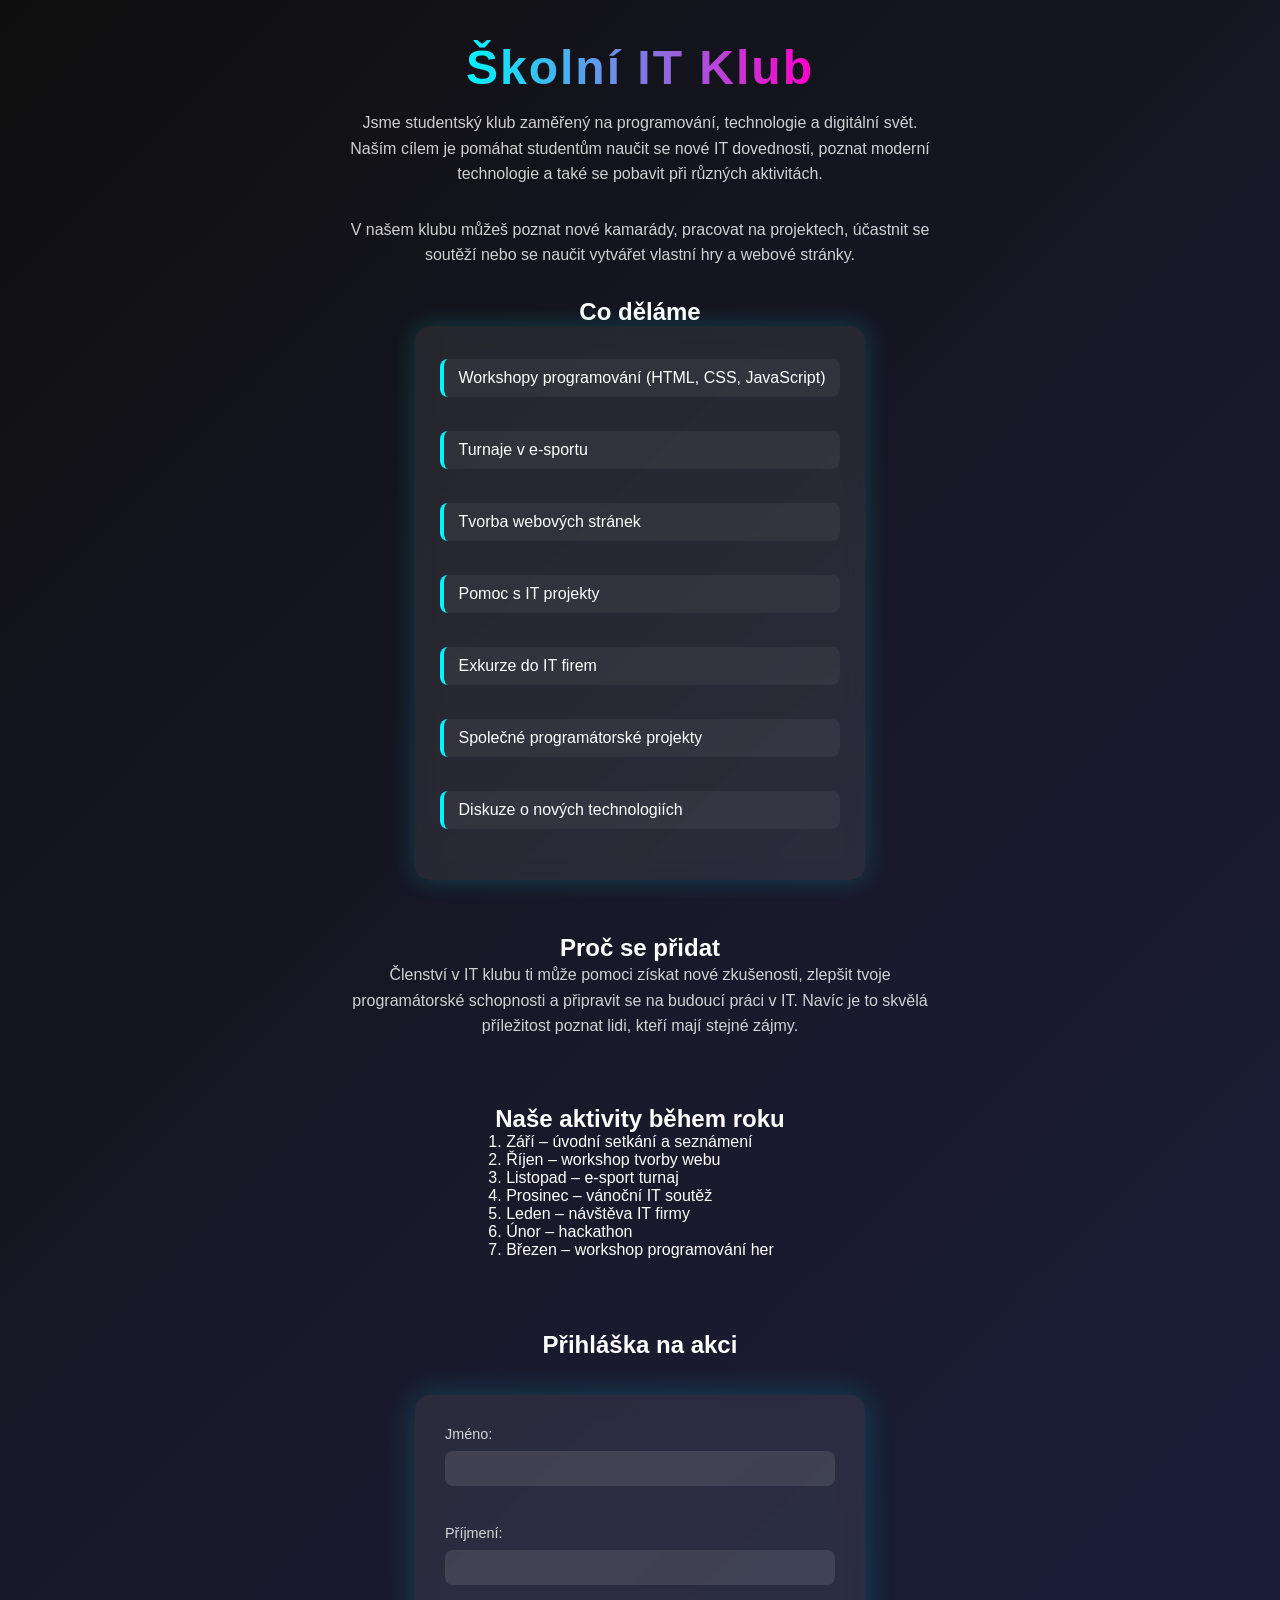
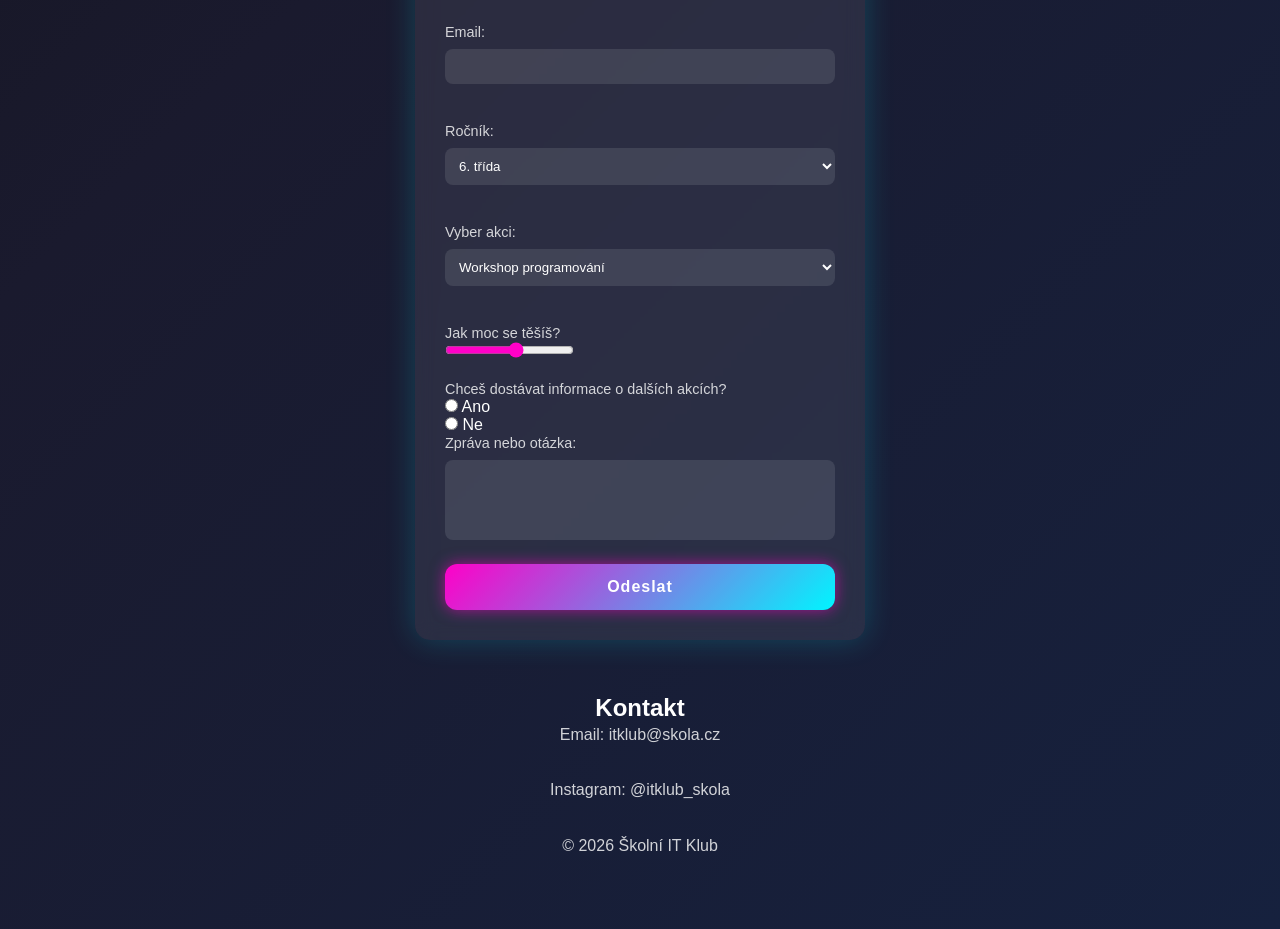
<file: index.html>
<!DOCTYPE html>
<html>
<head>
<meta charset="utf-8">
<title>Školní IT Klub</title>
<link rel="stylesheet" href="style.css">
</head>

<body>

<h1>Školní IT Klub</h1>

<p>
Jsme studentský klub zaměřený na programování, technologie a digitální svět.
Naším cílem je pomáhat studentům naučit se nové IT dovednosti, poznat moderní technologie
a také se pobavit při různých aktivitách.
</p>

<p>
V našem klubu můžeš poznat nové kamarády, pracovat na projektech,
účastnit se soutěží nebo se naučit vytvářet vlastní hry a webové stránky.
</p>

<h2>Co děláme</h2>



<main class="main">

    

    <section id="asijska" class="card">
        
        <a href="https://www.coursera.org/career-academy?utm_medium=sem&utm_source=bg&utm_campaign=b2c_emea_x_multi_ftcof_career-academy_cx_dr_bau_bg_pmax_gc_s1_en_m_x_24-02_x&campaignid=662733387&adgroupid=1246847501021540&device=c&keyword=www.coursera.org&matchtype=b&network=o&devicemodel=&adposition=&creativeid=77928096770707&adgroup=b2c_emea_x_multi_cx_bau_bg_s1_aud-sgl_x_npl-sr-thm_x_hyb_x_x_career-academy_x&querystring=Workshopy%20programov%C3%A1n%C3%AD%20(HTML,%20CSS,%20JavaScript)&targetid=kwd-2329727700627205:loc-51&bidmatchtype=bb&extensionid=&msclkid=bd0e6d4a07f01eea067304fa130d00eb" target="_blank">Workshopy programování (HTML, CSS, JavaScript)</a>  <br>
        <a href="https://www.esport.cz" target="_blank">Turnaje v e-sportu</a><br>
        <a href="https://www.webnode.com/cs/web-stranka/?utm_source=bing&utm_medium=cpc&utm_campaign=CZ-CZ-SEA-MSA_Web&utm_campaign_id=391302091&utm_term=CRT-NON-MIX_web_stranek&utm_adgroup_id=1196269419490534&trc_cr=74766948199139&trc_cp=CZ-CZ&msclkid=1e67e05abc811a9fa57889eaa4922294" target="_blank">Tvorba webových stránek</a> <br>
        <a href="https://www.vasitkonzultant.cz/" target="_blank">Pomoc s IT projekty</a> <br>
        <a href="https://www.teleinformatika.eu/aktualne/2024/04/exkurze-do-jedne-z-nejvetsich-it-firem-tietoevry-ostrava/" target="_blank">Exkurze do IT firem</a><br>
        <a href="https://skillmea.cz/blog/portfolio-programatora" target="_blank">Společné programátorské projekty</a> <br>
        <a href="https://informatecdigital.com/cs/10-nejslibn%C4%9Bj%C5%A1%C3%ADch-nov%C3%BDch-technologi%C3%AD/" target="_blank">Diskuze o nových technologiích</a><br>





    </section>

    
   
</main>
<br><br><br>



<h2>Proč se přidat</h2>

<p>
Členství v IT klubu ti může pomoci získat nové zkušenosti,
zlepšit tvoje programátorské schopnosti a připravit se na budoucí práci v IT.
Navíc je to skvělá příležitost poznat lidi, kteří mají stejné zájmy.
</p>
<br>
<br>
<h2>Naše aktivity během roku</h2>

<ol>
<li>Září – úvodní setkání a seznámení</li>
<li>Říjen – workshop tvorby webu</li>
<li>Listopad – e-sport turnaj</li>
<li>Prosinec – vánoční IT soutěž</li>
<li>Leden – návštěva IT firmy</li>
<li>Únor – hackathon</li>
<li>Březen – workshop programování her</li>
</ol><br><br><br><br>

<h2>Přihláška na akci</h2> <br><br>

<form>

<label>Jméno:</label><br>
<input type="text" name="name" required><br><br>

<label>Příjmení:</label><br>
<input type="text" name="surname" required><br><br>

<label>Email:</label><br>
<input type="email" name="email" required><br><br>

<label>Ročník:</label><br>
<select name="rocnik">
<option>6. třída</option>
<option>7. třída</option>
<option>8. třída</option>
<option>9. třída</option>
</select>
<br><br>

<label>Vyber akci:</label><br>
<select name="akce">
<option>Workshop programování</option>
<option>E-sport turnaj</option>
<option>Tvorba webových stránek</option>
<option>Exkurze do IT firmy</option>
</select>
<br><br>

<label>Jak moc se těšíš?</label><br>
<input type="range" name="teseni" min="1" max="10">
<br><br>

<label>Chceš dostávat informace o dalších akcích?</label><br>
<input type="radio" name="info"> Ano<br>
<input type="radio" name="info"> Ne<br>

<label>Zpráva nebo otázka:</label><br>
<textarea name="zprava" rows="5" cols="40"></textarea>

<button type="submit">Odeslat</button>

</form> <br><br><br>

<h2>Kontakt</h2>

<p>Email: itklub@skola.cz</p>
<p>Instagram: @itklub_skola</p>

<footer>
<p>© 2026 Školní IT Klub</p>
</footer>

</body>
</html>
</html>
</file>
<file: style.css>
/* ===== RESET ===== */
* {
  margin: 0;
  padding: 0;
  box-sizing: border-box;
  font-family: 'Segoe UI', sans-serif;
}

/* ===== BODY ===== */
body {
  min-height: 100vh;
  background: linear-gradient(135deg, #0f0f0f, #1a1a2e, #16213e);
  display: flex;
  flex-direction: column;
  align-items: center;
  padding: 40px 20px;
  color: #fff;
}

/* ===== TITLE ===== */
h1 {
  font-size: 3rem;
  margin-bottom: 15px;
  background: linear-gradient(90deg, #00f5ff, #ff00c8);
  -webkit-background-clip: text;
  -webkit-text-fill-color: transparent;
  text-align: center;
  letter-spacing: 2px;
}

/* ===== PARAGRAPH ===== */
p {
  max-width: 600px;
  text-align: center;
  margin-bottom: 30px;
  opacity: 0.8;
  line-height: 1.6;
}

/* ===== LIST ===== */
ul {
  list-style: none;
  margin-bottom: 40px;
}

ul li {
  padding: 10px 20px;
  margin: 8px 0;
  background: rgba(255,255,255,0.05);
  border-left: 4px solid #00f5ff;
  border-radius: 8px;
  transition: 0.3s ease;
}

ul li:hover {
  transform: translateX(10px);
  background: rgba(0,245,255,0.15);
}

/* ===== FORM CARD ===== */
form {
  background: rgba(255,255,255,0.08);
  backdrop-filter: blur(10px);
  padding: 30px;
  border-radius: 15px;
  width: 100%;
  max-width: 450px;
  box-shadow: 0 0 30px rgba(0, 245, 255, 0.2);
}

/* ===== LABEL ===== */
label {
  font-size: 0.9rem;
  opacity: 0.8;
}

/* ===== INPUTS ===== */
input[type="text"],
input[type="email"],
select,
textarea {
  width: 100%;
  padding: 10px;
  margin: 8px 0 20px;
  border-radius: 8px;
  border: none;
  outline: none;
  background: rgba(255,255,255,0.1);
  color: #fff;
  transition: 0.3s;
}

input[type="text"]:focus,
input[type="email"]:focus,
select:focus,
textarea:focus {
  box-shadow: 0 0 10px #00f5ff;
  background: rgba(0,245,255,0.1);
}

/* ===== TEXTAREA ===== */
textarea {
  resize: none;
  height: 80px;
}

/* ===== BUTTON ===== */
button {
  width: 100%;
  padding: 14px;
  border: none;
  border-radius: 12px;
  background: linear-gradient(135deg, #ff00c8, #00f5ff);
  color: #fff;
  font-weight: 700;
  font-size: 1rem;
  letter-spacing: 1px;
  cursor: pointer;
  transition: all 0.3s ease;
  box-shadow: 0 0 15px rgba(255,0,200,0.6);
}

button:hover {
  transform: translateY(-3px) scale(1.03);
  box-shadow: 0 0 25px rgba(0,245,255,0.9);
}

button:active {
  transform: scale(0.98);
}

/* ===== RANGE ===== */
input[type="range"] {
  accent-color: #ff00c8;
}

/* ===== CARD (sekce Co děláme) ===== */
.card {
  background: rgba(255,255,255,0.08);
  backdrop-filter: blur(10px);
  padding: 25px;
  border-radius: 15px;
  max-width: 500px;
  width: 100%;
  box-shadow: 0 0 25px rgba(0,245,255,0.2);
  text-align: left;
}

/* links */
.card a {
  display: block;
  padding: 10px 15px;
  margin: 8px 0;
  background: rgba(255,255,255,0.05);
  border-left: 4px solid #00f5ff;
  border-radius: 8px;
  color: #fff;
  text-decoration: none;
  transition: 0.3s;
}

/* hover effect */
.card a:hover {
  transform: translateX(8px);
  background: rgba(0,245,255,0.15);
  box-shadow: 0 0 10px #00f5ff;
}
</file>
